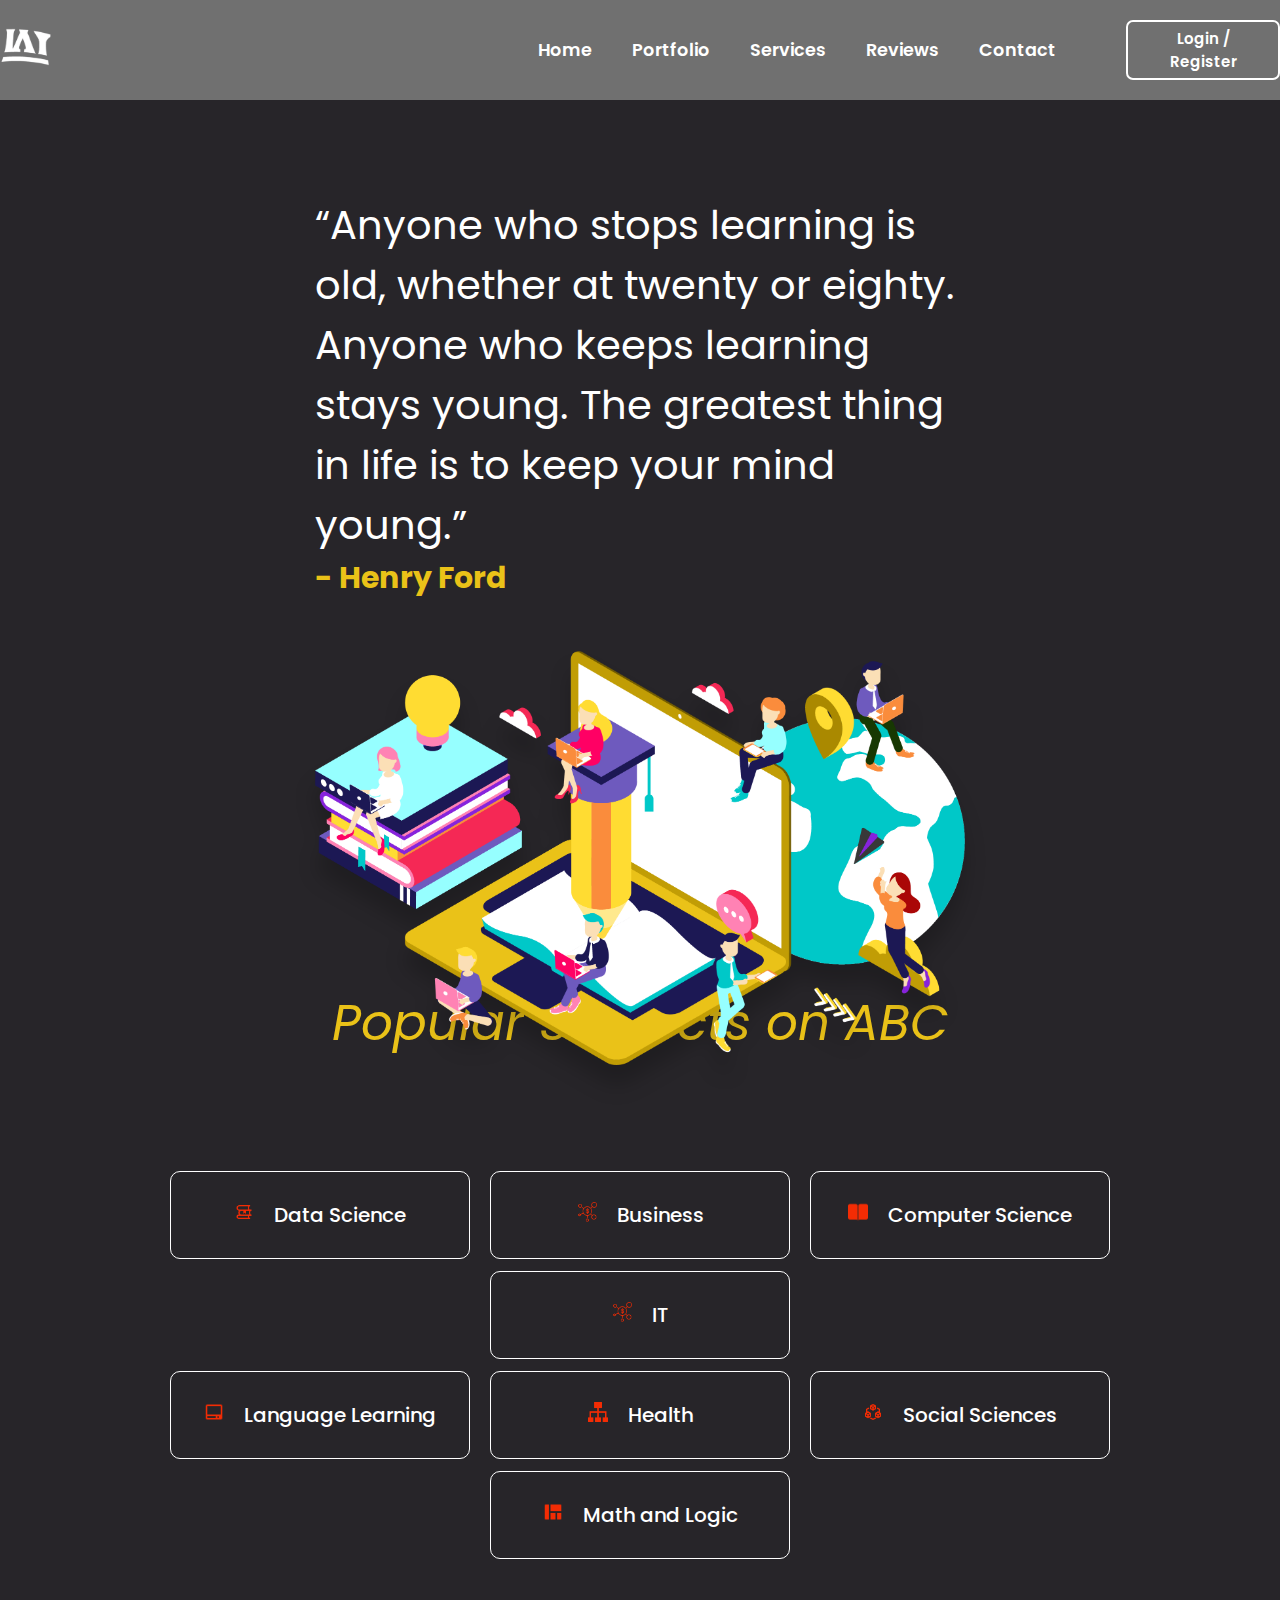
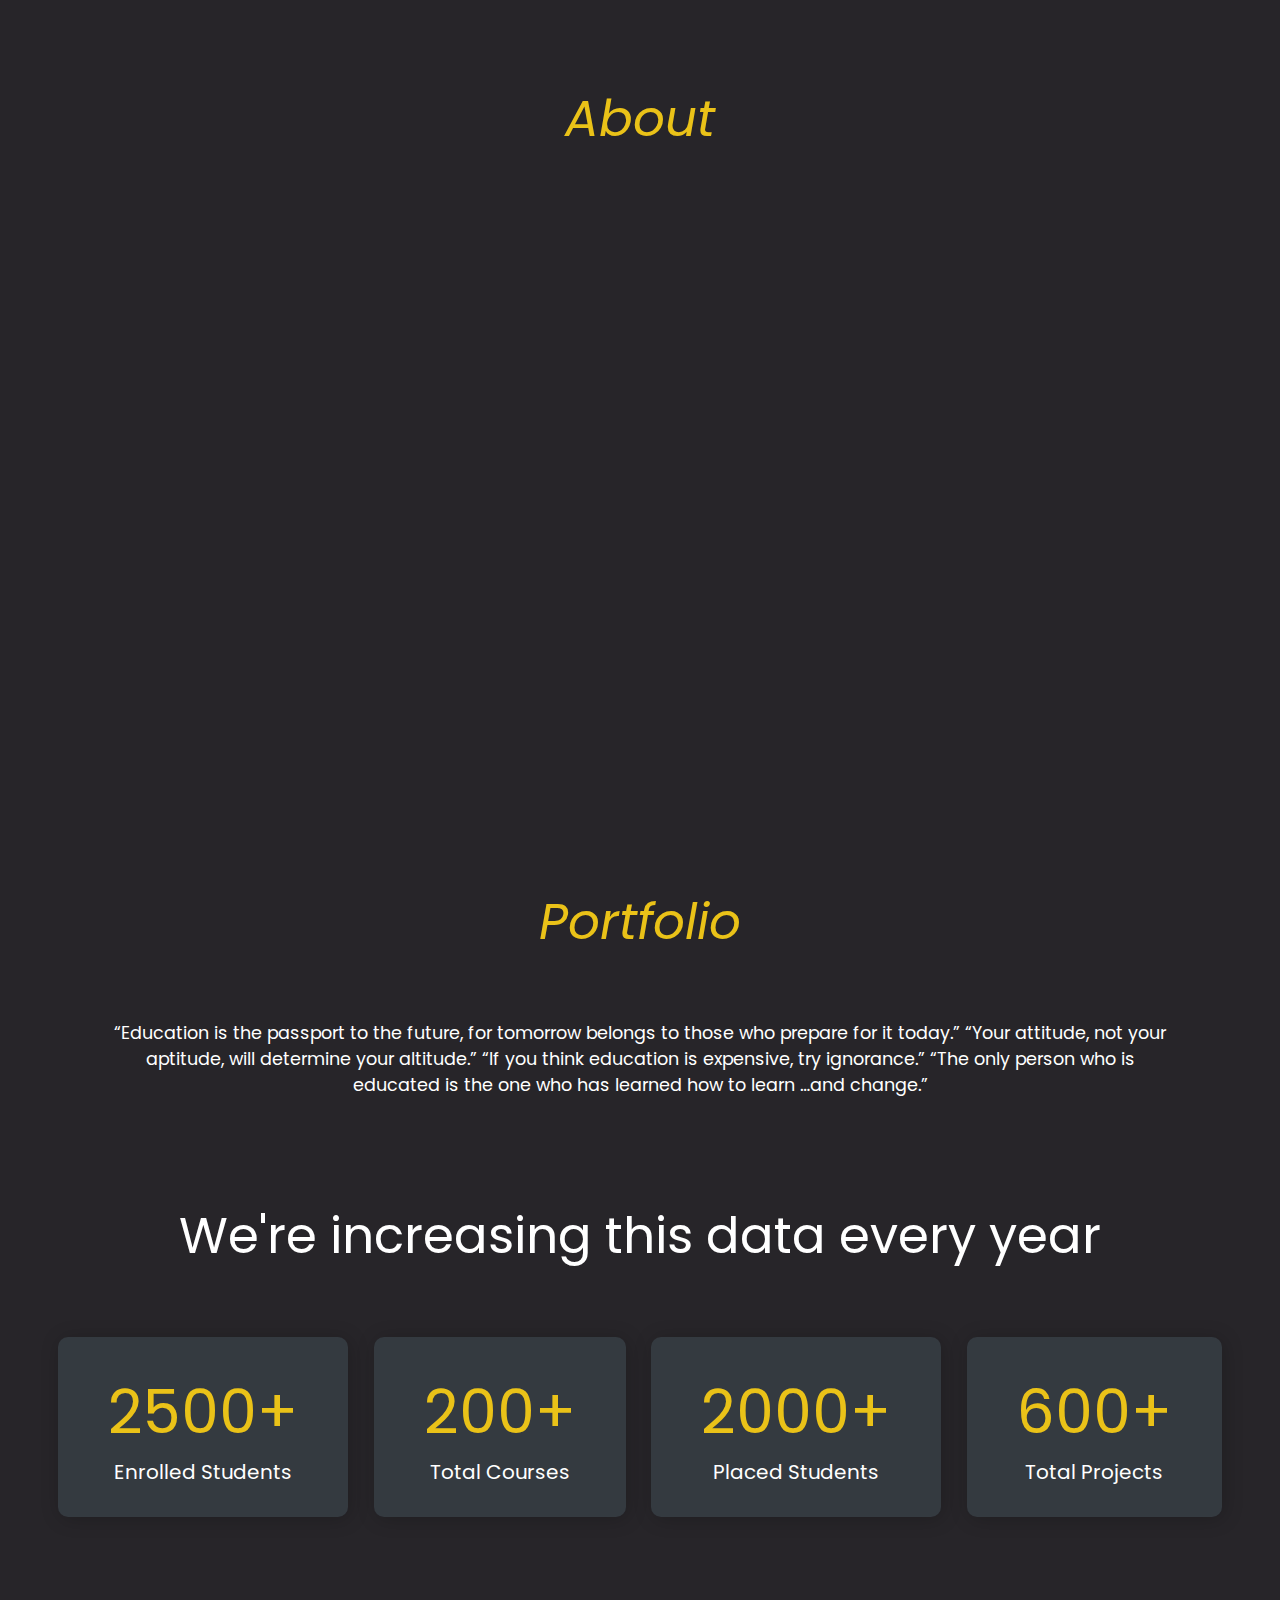
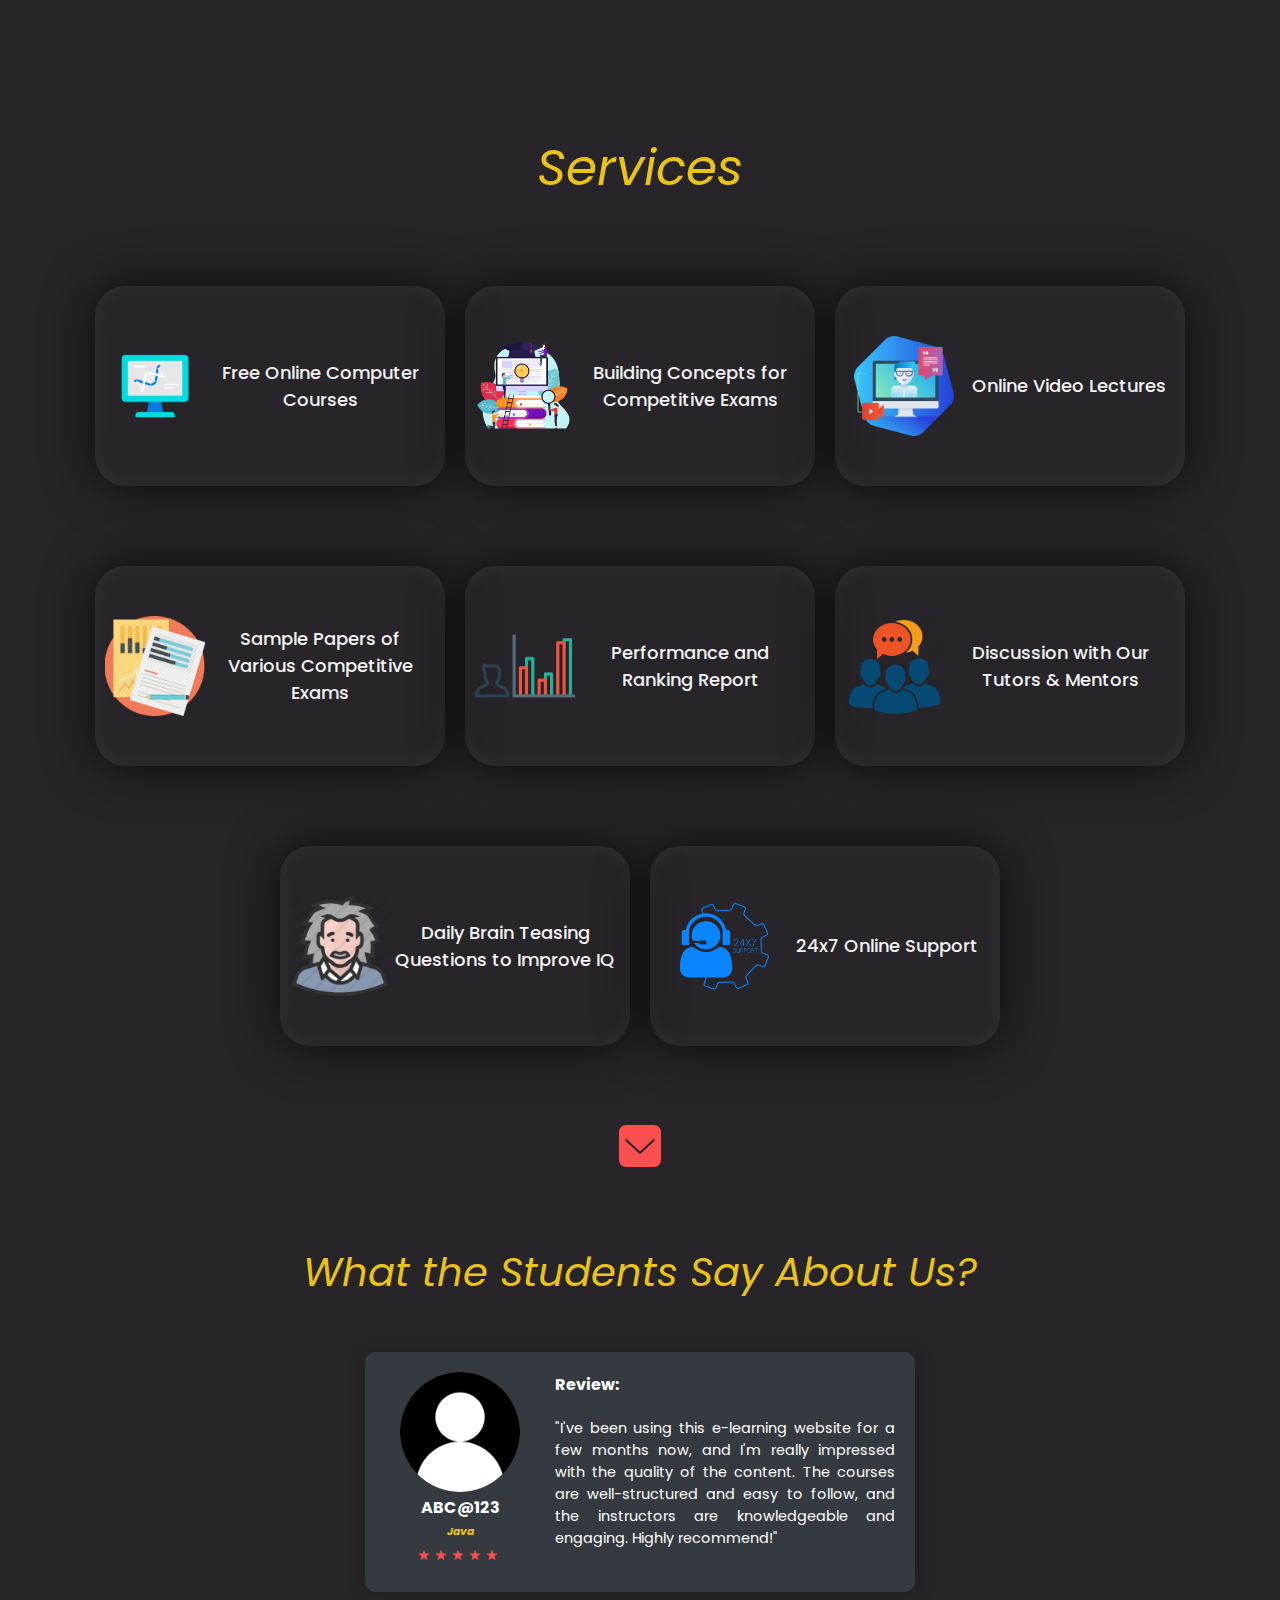
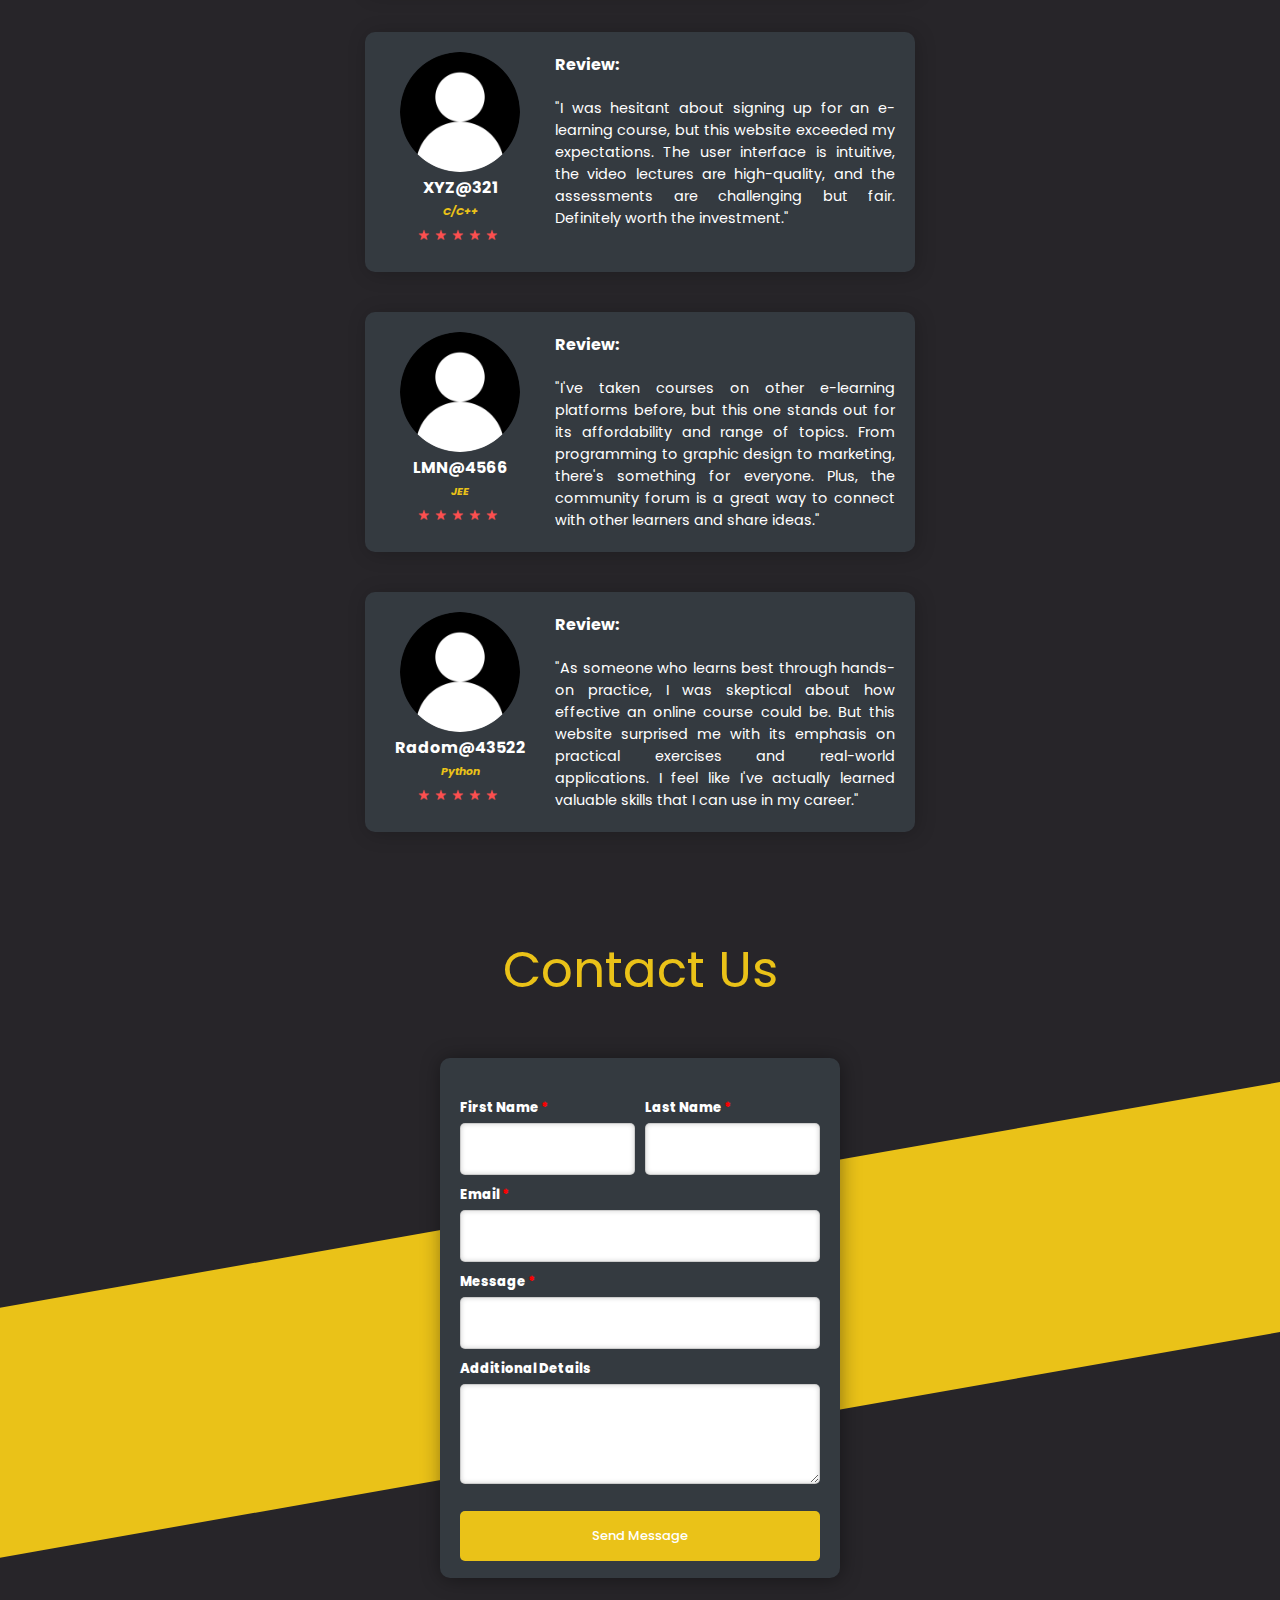
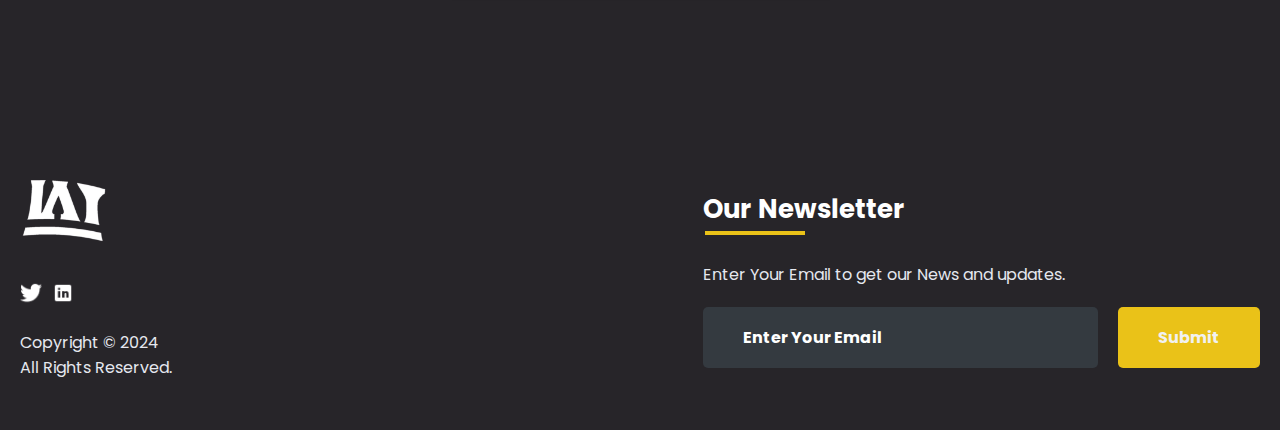
<file: E-learning website/index.html>
<!DOCTYPE html>
<html>
<head>
	<link rel="shortcut icon" type="png" href="images/extra/logo1.png">
	<meta charset="utf-8">
	<meta http-equiv="X-UA-Comaptible" content="IE=edge">
	<title>Mystro</title>
	<meta name="desciption">
	<meta name="viewport" content="width=device-width, initial-scale=1">
	<link rel="stylesheet" type="text/css" href="style.css">
	<script type="text/javascript" src="script.js"></script>
	<script src="https://code.jquery.com/jquery-3.2.1.js"></script>
</head>
<body>
<!-- Navigation Bar -->
	<header id="header">
		<nav>
			<a href="#">
				<div class="logo"><img src="images/icon/logo.png" style="height: 10%; width: 10%; margin-left: -90%;" alt="logo"></div>
			</a>
			<ul>
				<li><a href="#">Home</a></li>
				<li><a href="#portfolio_section">Portfolio</a></li>
				<li><a href="#services_section">Services</a></li>
				<li><a href="#review_section">Reviews</a></li>
				<li><a href="#contactus_section">Contact</a></li>
			</ul>
			<a class="get-started" href="login.html" style="font-weight: 600;">Login / Register</a>
		</nav>
		<div class="head-container">
			<div class="quote">
				<p>“Anyone who stops learning is old, whether at twenty or eighty. Anyone who keeps learning stays young. The greatest thing in life is to keep your mind young.”</p>
				<h5> - Henry Ford</h5>
			</div>
			<div class="svg-image">
				<img src="images/extra/svg1.jpg" alt="svg">
			</div>
		</div>
	</header>


<!-- Some Popular Subjects -->
	<div class="title">
		<span style="font-size: 50px; color: #eac218;"><i>Popular Subjects on ABC</i></span>
	</div>
	<br><br>
	<div class="course">
		<center><div class="cbox">
		<div class="det"><a href="#"><img src="images/courses/book.png">Data Science</a></div>
		<div class="det"><a href="#"><img src="images/courses/d1.png">Business</a></div>
		<div class="det"><a href="#"><img src="images/courses/paper.png">Computer Science</a></div>
		<div class="det"><a href="#"><img src="images/courses/d1.png">IT</a></div>
		</div></center>
		<div class="cbox">
		<div class="det"><a href="#"><img src="images/courses/computer.png">Language Learning</a></div>
		<div class="det"><a href="#"><img src="images/courses/data.png">Health</a></div>
		<div class="det"><a href="#"><img src="images/courses/algo.png">Social Sciences</a></div>
		<div class="det det-last"><a href="#"><img src="images/courses/projects.png">Math and Logic</a></div>
		</div>
	</div>

	
<!-- ABOUT -->
	<div class="diffSection" id="about_section">
		<center><p style="font-size: 50px; padding: 70px; color: #eac218; font-style: italic;">About</p></center>
		<div class="about-content">
				<div class="side-image">
					<img class="sideImage" src="images/extra/brainbooster.png" style="width: 626px; height: 550px; padding-right: 100px;">
				</div>

				<div class="side-text">
					<h2 style="color: #eac218;">A little bit about us:</h2>
					<p>Our e-learning website aims to provide learners with a convenient and flexible way to acquire knowledge and skills from the comfort of their own homes. Our courses are designed by subject matter experts and are delivered using state-of-the-art technology, including video lectures, interactive quizzes, and virtual classrooms.</p>
					<p>Whether you are a student, a working professional, or simply someone who wants to learn something new, our e-learning website offers a diverse range of courses that can help you achieve your goals. From coding and programming to business management and language courses, our website has something for everyone. Join our community of learners today and discover a world of knowledge at your fingertips!</p>
				</div>
		</div>
	</div>


<!-- PORTFOLIO -->
	<div class="diffSection" id="portfolio_section">
		<center><p style="font-size: 50px; padding: 100px; padding-bottom: 40px; color: #eac218; font-style: italic;">Portfolio</p></center>
		<div class="content">
			<p>
				“Education is the passport to the future, for tomorrow belongs to those who prepare for it today.” “Your attitude, not your aptitude, will determine your altitude.” “If you think education is expensive, try ignorance.” “The only person who is educated is the one who has learned how to learn …and change.”
			</p>
		</div>
	</div>
	<div class="extra">
		<p>We're increasing this data every year</p>
		<div class="smbox">
		<span><center><div class="data">2500+</div><div class="det">Enrolled Students</div></center></span>
		<span><center><div class="data">200+</div><div class="det">Total Courses</div></center></span>
		<span><center><div class="data">2000+</div><div class="det">Placed Students</div></center></span>
		<span><center><div class="data">600+</div><div class="det">Total Projects</div></center></span>
		</div>
	</div>


<!-- SERVICES -->
	<div class="service-swipe">
		<div class="diffSection" id="services_section">
		<center><p style="font-size: 50px; padding: 100px; padding-bottom: 40px; color: #eac218; font-style: italic;">Services</p></center>
		</div>
		<a href="#"><div class="s-card"><img src="images/icon/computer-courses.png"><p>Free Online Computer Courses</p></div></a>
		<a href="#"><div class="s-card"><img src="images/icon/e3.png"><p>Building Concepts for Competitive Exams</p></div></a>
		<a href="#"><div class="s-card"><img src="images/icon/online-tutorials.png"><p>Online Video Lectures</p></div></a>
		<a href="#"><div class="s-card"><img src="images/icon/papers.jpg"><p>Sample Papers of Various Competitive Exams</p></div></a>
		<a href="#"><div class="s-card"><img src="images/icon/p3.png"><p>Performance and Ranking Report</p></div></a>
		<a href="#contactus_section"><div class="s-card"><img src="images/icon/discussion.png"><p>Discussion with Our Tutors & Mentors</p></div></a>
		<a href="#"><div class="s-card"><img src="images/icon/q1.png"><p>Daily Brain Teasing Questions to Improve IQ</p></div></a>
		<a href="#contactus_section"><div class="s-card"><img src="images/icon/help.png"><p>24x7 Online Support</p></div></a>
	</div>

<!-- Reviews by Students -->
<div id="makeitfull">
	<a href="#review_section"><img src="images/icon/makeitfull.png"></a>
</div>
<div class="review">
	<div class="diffSection" id="review_section">
		<center><p style="font-size: 40px; padding: 100px; padding-bottom: 40px; color: #eac218; font-style: italic;">What the Students Say About Us?</p></center>
	</div>
	<div class="rev-container">
		<div class="rev-card">
			<div class="identity">
				<img src="images/creator/profile.png"><p>ABC@123</p>
				<h6>Java</h6>
				<div class="rating"><img src="images/icon/star.png"><img src="images/icon/star.png"><img src="images/icon/star.png"><img src="images/icon/star.png"><img src="images/icon/star.png"></div>
			</div>
			<div class="rev-cont">
				<p id="title">Review:</p>
				<p id="content">
					"I've been using this e-learning website for a few months now, and I'm really impressed with the quality of the content. The courses are well-structured and easy to follow, and the instructors are knowledgeable and engaging. Highly recommend!"
				</p>
			</div>
		</div>
		<div class="rev-card">
			<div class="identity">
				<img src="images/creator/profile.png"><p>XYZ@321</p>
				<h6>C/C++</h6>
				<div class="rating"><img src="images/icon/star.png"><img src="images/icon/star.png"><img src="images/icon/star.png"><img src="images/icon/star.png"><img src="images/icon/star.png"></div>
			</div>
			<div class="rev-cont">
				<p id="title">Review:</p>
				<p id="content">
					"I was hesitant about signing up for an e-learning course, but this website exceeded my expectations. The user interface is intuitive, the video lectures are high-quality, and the assessments are challenging but fair. Definitely worth the investment."
				</p>
			</div>
		</div>
		<div class="rev-card">
			<div class="identity">
				<img src="images/creator/profile.png"><p>LMN@4566</p>
				<h6>JEE</h6>
				<div class="rating"><img src="images/icon/star.png"><img src="images/icon/star.png"><img src="images/icon/star.png"><img src="images/icon/star.png"><img src="images/icon/star.png"></div>
			</div>
			<div class="rev-cont">
				<p id="title">Review:</p>
				<p id="content">
					"I've taken courses on other e-learning platforms before, but this one stands out for its affordability and range of topics. From programming to graphic design to marketing, there's something for everyone. Plus, the community forum is a great way to connect with other learners and share ideas."
				</p>
			</div>
		</div>
		<div class="rev-card">
			<div class="identity">
				<img src="images/creator/profile.png"><p>Radom@43522</p>
				<h6>Python</h6>
				<div class="rating"><img src="images/icon/star.png"><img src="images/icon/star.png"><img src="images/icon/star.png"><img src="images/icon/star.png"><img src="images/icon/star.png"></div>
			</div>
			<div class="rev-cont">
				<p id="title">Review:</p>
				<p id="content">
					"As someone who learns best through hands-on practice, I was skeptical about how effective an online course could be. But this website surprised me with its emphasis on practical exercises and real-world applications. I feel like I've actually learned valuable skills that I can use in my career."
				</p>
			</div>
		</div>
	</div>
</div>

<!-- CONTACT US -->
	<div class="diffSection" id="contactus_section">
		<center><p style="font-size: 50px; padding-bottom: 100px; padding-top: 50px; color: #eac218;">Contact Us</p></center>
		<div class="csec"></div>
		<div class="back-contact">
			<div class="cc">
			<form action="mailto:spandanmarathe95@gmail.com" method="post" enctype="text/plain">
				<label style="font-size: 13px;">First Name <span class="imp">*</span></label><label style="margin-left: 185px; font-size: 13px;">Last Name <span class="imp">*</span></label><br>
				<center>
				<input type="text" name="" style="margin-right: 10px; width: 175px" required="required"><input type="text" name="lname" style="width: 175px" required="required"><br>
				</center>
				<label style="font-size: 13px;">Email <span class="imp">*</span></label><br>
				<input type="email" name="mail" style="width: 100%" required="required"><br>
				<label style="font-size: 13px;">Message <span class="imp">*</span></label><br>
				<input type="text" name="message" style="width: 100%" required="required"><br>
				<label style="font-size: 13px;">Additional Details</label><br>
				<textarea name="addtional" rows="2" cols="4"></textarea><br>
				<button type="submit" id="csubmit" style="font-size: 13px;">Send Message</button>
			</form>
			</div>
		</div>
	</div>

<!-- FOOTER -->
	<footer>
		<div class="footer-container">
			<div class="left-col">
				<img src="images/icon/logo.png" style="width: 15%; height: 15%; padding-bottom: 5%;">
				<div class="logo"></div>
				<div class="social-media">
					<a href="https://twitter.com/MaratheSpandan"><img src="images/icon\tt.png"></a>
					<a href="https://www.linkedin.com/in/spandan-marathe-9b127b216"><img src="images/icon\linkedin.png"></a>
				</div><br><br>
				<p class="rights-text">Copyright © 2024 <br>All Rights Reserved.</p>
			</div>
			<div class="right-col">
				<h1 style="color: #fff">Our Newsletter</h1>
				<div class="border"></div><br>
				<p>Enter Your Email to get our News and updates.</p>
				<form class="newsletter-form">
					<input class="txtb" type="email" placeholder="Enter Your Email">
					<input class="btn" type="submit" value="Submit">
				</form>
			</div>
		</div>
	</footer>

</body>
</html>
</file>
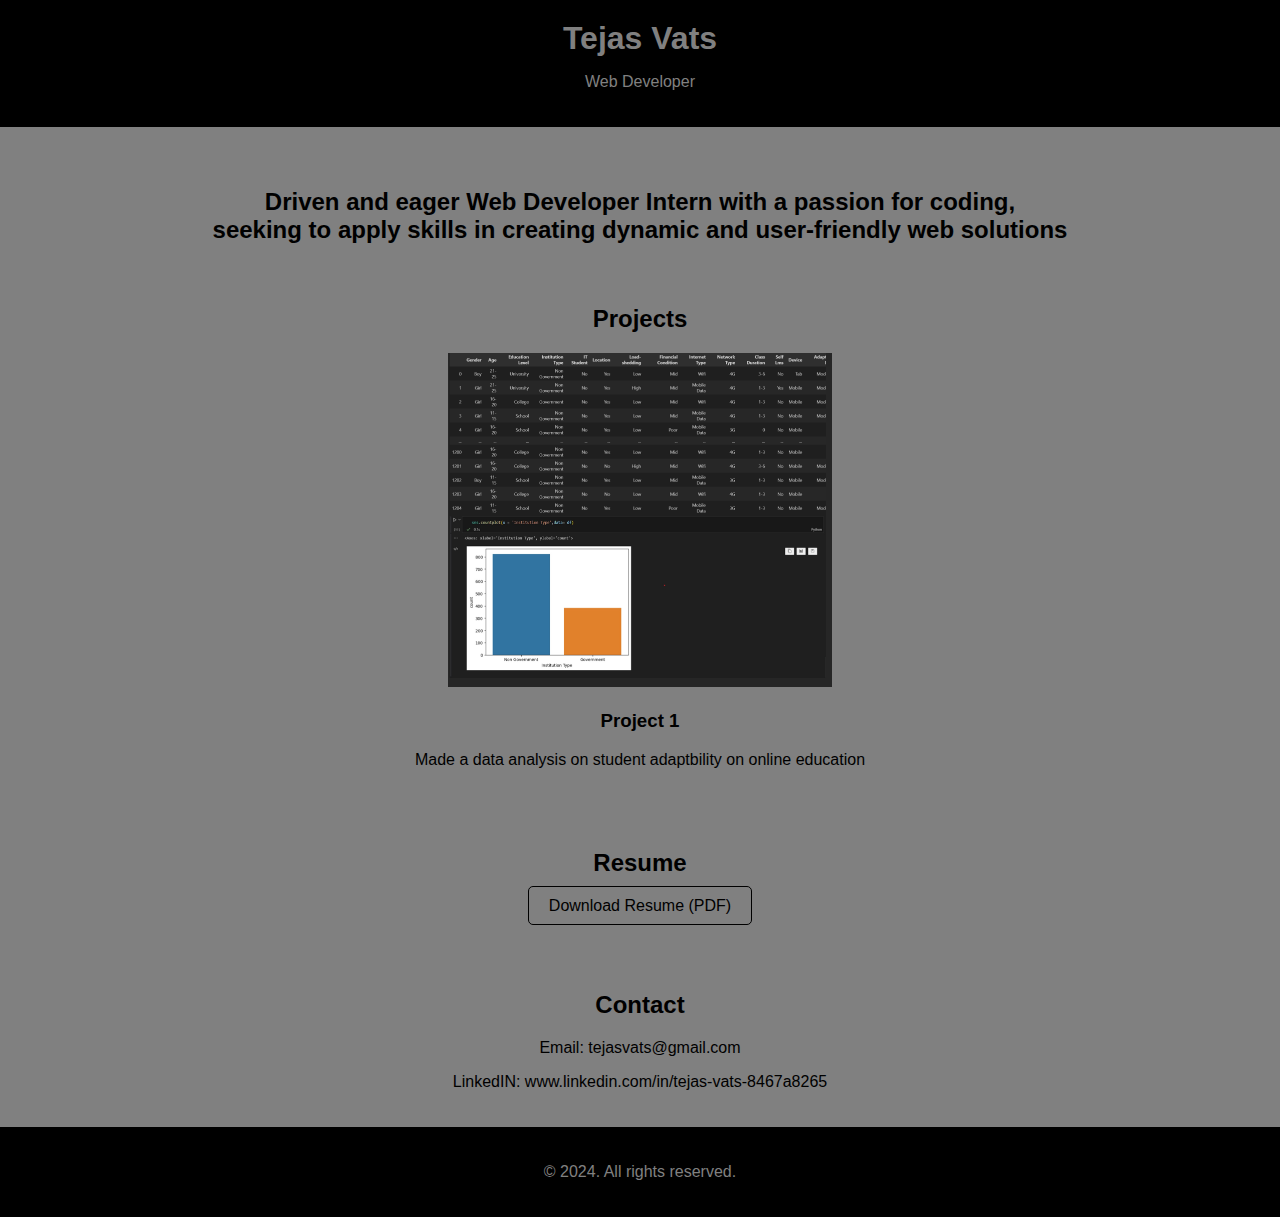
<file: Portfolio/Portfolio.html>
<!DOCTYPE html>
<html lang="en">
  <head>
    <meta charset="UTF-8" />
    <meta name="viewport" content="width=device-width, initial-scale=1.0" />
    <link rel="stylesheet" href="style.css" />
    <title>My Portfolio</title>
  </head>
  <body>
    <header>
      <h1>Tejas Vats</h1>
      <p>Web Developer </p>
    </header>

    <section id="about">
    </section>

    <section id="about1">
      <h2>
        Driven and eager Web Developer Intern with a passion for coding, <br> seeking to apply skills in creating dynamic and user-friendly web solutions      </h2>
    </section>

    <section id="projects">
      <h2>Projects</h2>
      <div class="project">
        <img src="Screenshot 2024-05-09 230854.png" alt="Project" />
        <h3>Project 1</h3>
        <p>Made a data analysis on student adaptbility on online education</p>
      </div>
      
      </div>
    </section>
    <section id="resume">
      <h2>Resume</h2>
      <p><a href="Tejas_Resume.pdf" download> Download Resume (PDF)</a></p>
    </section>
    <section id="contact">
      <h2>Contact</h2>
      <p>Email: tejasvats@gmail.com</p>
      <p>LinkedIN: www.linkedin.com/in/tejas-vats-8467a8265</p>
    </section>
    <footer>
      <p>&copy; 2024. All rights reserved.</p>
    </footer>
  </body>
</html>
</file>
<file: E-learning website/style.css>
@import url('https://fonts.googleapis.com/css?family=Montserrat:500&display=swap');
@import url('https://fonts.googleapis.com/css?family=Dancing+Script&display=swap');
@import url('https://fonts.googleapis.com/css?family=Open+Sans&display=swap');

@import url('https://fonts.googleapis.com/css2?family=Poppins:wght@500&display=swap');

* {
	box-sizing: border-box;
	margin: 0;
	padding: 0;
	font-family: 'Poppins', sans-serif; 
}

html {
	scroll-behavior: smooth;
}
body {
	background: #272529;
	font-family: 'Poppins', sans-serif; 
}

header {
	height: 90vh;
	background: #272529;
}
.black {
	box-shadow: 0 2px 10px rgba(0, 0, 0, 0.5);
}
nav {
	padding-top: 20px;
	padding-bottom: 20px;
	top: 0;
	position: fixed;
	display: flex;
	width: 100%;
	z-index: 1000;
	background: #707070;
	justify-content: space-around;
	transition: 1.5s;
	align-items: center;
}
nav ul {
	display: flex;
	align-items: center;
}
nav ul li {
	list-style: none;
	margin: 5px 10px;
}
nav ul li a {
	padding: 2px 10px;
	color: #fff;
	cursor: pointer;
	transition: .5s;
	text-decoration: none;
	font-size: 1.1em;
	font-weight: 600;
}
nav ul li a:hover {
	color: #fff;
	border-radius: 7px;
	background: #eac218;
}
.get-started {
	margin-left: 50px;
	padding: 5px 20px;
	border: 2px solid #fff;
	border-radius: 7px;
	text-decoration: none;
	transition: .5s;
	background-color: transparent;
	color: #fff;
}
.get-started:hover {
	color: #272529;
	background: #eac218;
	border: 2px solid #eac218;
}
.logo img{
	width: 120px;
	cursor: pointer;
	transition: all 1s;
}

a, button {
	float: left;
	font-family: 'Poppins', sans-serif; 
	font-weight: 500;
	font-size: 15px;
	color: #2E3D49;
	display: block;
	text-decoration: none;
	text-align: center;
}
.head-container {
	margin-top: 245px;
	display: flex;
	flex-wrap: wrap;
	align-items: center;
	justify-content: space-around;
}
.quote {
	width: 650px;
	transform: translateY(-50px);
}

.quote p {
	font-size: 40px;
	color: #fff;
}

.quote h5 {
	font-size: 30px;
	color: #eac218;
}
.quote img {
	width: 45px;
	cursor: pointer;
	filter: drop-shadow(0 0 10px #0002);
}
.quote span a{
	margin-left: 10px;
	font-size: 20px;
	font-weight: 900;
	color: rgba(0, 0, 0, 0.8);
	cursor: pointer;
}
.svg-image img{
	width: 650px;
	filter: drop-shadow(0 20px 10px rgba(0,0,0,0.2));
}

/* SIDE MENU */
.menu {
	cursor: pointer;
	width: 25px;
	display: none;
}

/*Common things in all sections*/
#about_section, #portfolio_section, #team_section, #services_section, #contactus_section {
	font-family: 'Poppins', sans-serif; 
	color: #2E3D49;
	position: relative;
}
.diffSection {
	width: 100%;
	justify-content: center;
	align-items: center;
}
.diffSection .content {
	margin: 10px;
	text-align: center;
	padding: 10px 100px;
	font-size: 1.1em;
	color: #fff;
	padding-bottom: 60px;
}

/*PORTFOLIO*/
.extra {
	width: 100%;
	background: transparent;
}
.extra p {
	padding: 30px;
	padding-bottom: 150px;
	font-size: 50px;
	text-align: center;
	color: #fff;
	background-image: linear-gradient(rgba(0,0,0,0),rgba(0,0,0,0.7)),url("images/extra/back4.jpg");
	background-size: cover;
	background-attachment: fixed;
	z-index: -9;
}
.smbox {
	display: flex;
	flex-wrap: wrap;
	transform: translateY(-100px);
	justify-content: center;
}
.smbox span {
	margin: 1%;
	background: #343A40;
	box-shadow: 2px 2px 20px rgba(0,0,0,0.2);
	border-radius: 10px;
	padding: 30px 50px;
	cursor: pointer;
}
.smbox span:hover {
	transform: scale(1.3);
	transition: .5s ease;
}
.smbox .data {
	font-size: 60px;
	color: #eac218;	
}
.smbox .det {
	font-size: 20px;
	color: #fff;
}

.course {
	display: flex;
	flex-wrap: wrap;
	justify-content: center;
	align-items: center;
	background-image: linear-gradient(rgba(0, 0, 0, 0),rgba(0,0,0,0.7)),url("images/extra/learning2.jpg");
	background-size: cover;
	background-attachment: fixed;
	padding: 50px;
}

/*Title*/
.title {
	margin-top: -70px; 
	font-family: 'Poppins', sans-serif; 
	font-size: 30px;
	text-align: center;
	color: #fff;
}

/*ABOUT*/
.about-content {
	width: 100%;
	position: relative;
	justify-content: center;
	flex-wrap: wrap;
	display: flex;
	align-items: center;
}
.about-content .side-text {
	width: 550px;
	padding: 50px 40px;
	background: #2e2e2e;
	color: #fff;
	box-shadow: 2px 0 100px rgba(0,0,0,0.3);
	border-radius: 5px;
	text-align: justify;
	line-height: 22px;
	opacity: 0;
	transform: translateX(-100px);
	transition: 1s ease-in-out;
}
.about-content .side-text-appear {
	opacity: 1;
	transform: translateX(0px);
}
.about-content .side-text h2 {
	padding: 10px;
}
.about-content .side-text p {
	padding: 10px;
}
.about-content .side-image img {
	width: 90%;
	border-radius: 5px;
}
.sideImage {
	transform: translateX(100px);
	opacity: 0;
	transition: .8s ease-in-out;
}
.sideImage-appear {
	opacity: 1;
	transform: translateX(0px);
}

/*POPULAR SUBJECTS*/
.cbox {
	position: relative;
	width: 100%;
	display: inline-flex;
	flex-wrap: wrap;
	justify-content: center;
}
.cbox .det {
	width: 300px;
	height: 80px;
	margin: 10px;
	background: transparent;
	cursor: pointer;
}
.cbox .det a{
	justify-content: space-around;
	width: 300px;
	padding: 28px;
	border-radius: 10px;
	border: 1px solid #fff;
	font-size: 20px;
	color: #fff;
	text-decoration: none;
	transition: .5s;
}
.cbox .det a:hover {
	background: #fff;
	color: #272529;
}
.cbox .det a:hover img{
	filter: brightness(0);
}
.cbox img {
	width: 20px;
	margin-right: 20px;
}

/*TEAM SECTION*/
.totalcard {
	width: 100%;
	display: flex;
	flex-wrap: wrap;
	align-items: center;
	justify-content: center;
	margin-bottom: 50px;
}
.totalcard .card {
	margin: 50px;
	width: 300px;
	border-radius: 10px;
	background: #fff;
}
.totalcard .card{
	box-shadow: inset 0 0 10px rgba(0,0,0,0.4),
					0 0 10px rgba(0,0,0,0.3);
}
.card:nth-child(1){
	border-top: 5px solid green;
}
.card:nth-child(2){
	border-top: 5px solid blue;
}
.card:nth-child(1):hover {
	box-shadow: inset 0px 0px 10px rgba(0,255,0,0.5),
				1px 1px 30px rgba(0,255,0,0.5);
}
.card:nth-child(2):hover {
	box-shadow: inset 0px 0px 10px rgba(0,0,255,0.5),
				1px 1px 30px rgba(0,0,255,0.5);
}
.totalcard .card img {
	width: 100px;
	height: 100px;
	margin-top: 5px;
	cursor: pointer;
	border-radius: 50px;
	transition-duration: .8s;
}
.totalcard .card img:hover {
	transform: scale(3.5);
	border-radius: 0;
	box-shadow: 0 0 20px rgba(0,0,0,0.5);
}
#detail p{
	font-size: 15px;
	line-height: 25px;
	font-variant: small-caps;
	text-align: center;
	margin: 25px;
	margin-bottom: 0px;
	margin-top: 0px;
}
#detail button {
	outline: none;
	border-radius: 10px;
	border-style: none;
	border: 1px solid black;
	padding: 9px 25px;
	cursor: pointer;
	transition-duration: .4s;
}
#detail a {
	bottom: 80px;
	text-decoration: none;
	margin-bottom: 30px;
	margin-top: 20px;
	margin-left: 90px;
	align-self: center;
}

.card-title {
	font-size: 17px;
	color: #343A40;
	padding: 20px;
	font-weight: 700;
}

/*Service Section*/
/*Service Section*/
.service-swipe {
	display: flex;
	flex-wrap: wrap;
	justify-content: center;
	align-items: center;
	background-image: linear-gradient(rgba(0, 0, 0, 0),rgba(0,0,0,0.7)),url("images/extra/back3.jpg");
	background-size: cover;
	background-attachment: fixed;
}
.service-swipe .s-card img {
	width: 100px;
}
.service-swipe a {
	padding: 0;
	margin: 40px 10px;
}
.service-swipe .s-card {
	display: flex;
	justify-content: space-around;
	padding: 10px;
	align-items: center;
	text-align: center;
	width: 350px;
	height: 200px;
	box-shadow: inset 0 0 20px rgba(255,255,255,0.05),
					0 0 50px rgba(0,0,0,0.8);
	border-radius: 30px;
	cursor: pointer;
	transition: .5s;
}
.service-swipe .s-card p {
	color: #f2f2f2;
	font-size: 1.2em;
	font-family: 'Poppins', sans-serif; 
	transition: .5s;
}
.service-swipe .s-card:hover {
	box-shadow: 0 0 50px rgba(255,255,255,0.8);
}

/*Contact Us Section*/
.csec {
	background:#eac218;
	background-attachment: fixed; 
	position: absolute;
	width: 100%;
	height: 250px;
	top: 200px;
	content: '';
	transform-origin: top right;
	transform: skewY(-10deg);
	z-index: -1;
}
.back-contact {
	margin-top: 0px;
	transform: translateY(-50px);
	display: flex;
	align-items: center;
	justify-content: space-around;
	padding-bottom: 100px;
}
.cc {
	width: 400px;
	height: 520px;
	border-radius: 10px;
	justify-content: center;
	box-shadow: 1px 1px 20px rgba(0,0,0,0.4);
	background: #343A40;
}
.cc form {
	margin: 5%;
	margin-top: 40px;
	width: 90%;
	height: 90%;
}
.cc form label {
	position: absolute;
	color: #fff;
	font-size: 10px;
	font-weight: 800;
}
.cc form input {
	padding: 15px;
	margin-bottom: 10px;
	border-radius: 5px;
	box-shadow: inset 0 0 5px lightgray;
	border: 1px solid rgba(0,0,0,0.2);
	outline: none;
	color: #2E3D49;
	font-weight: 600;
}
.imp {
	color: red;
}
form textarea {
	width: 100%;
	height: 100px;
	box-shadow: inset 0 0 5px lightgray;
	border: 1px solid rgba(0,0,0,0.2);
	border-radius: 5px;
	outline: none;
	color: #2E3D49;
	font-weight: 600;
	padding: 15px;
}
#csubmit {
	margin-top: 20px; 
	background: #eac218;
	border-radius: 5px;
	border-style: none;
	outline: none;
	width: 100%;
	padding: 15px 25px;
	color: #fff;
	font-size: 13px;
	cursor: pointer;
}

/*REVIEW SECTION*/
#makeitfull {
	display: flex;
	justify-content: center;
	transform: translateY(35px);
}
#makeitfull img {
	width: 50px;
}
.review {
	background: #272529;
	width: 100%;
}
.rev-container {
	padding: 10px 10%;
	display: flex;
	flex-wrap: wrap;
	justify-content: space-around;
}
.rev-container .rev-card {
	/*overflow: hidden;*/
	width: 550px;
	height: 240px;
	margin-bottom: 40px;
	background: #343A40;
	display: flex;
	padding: 10px;
	box-shadow: 2px 2px 20px rgba(0,0,0,0.2);
	border-radius: 10px;
	transition: .5s;
	cursor: pointer;
}

.rev-container .rev-card h6 {
	color: #eac218;
	font-style: italic;
}

.rev-card:hover {
	box-shadow: 5px 5px 5px 5px #807f7f;
}
.identity {
	display: flex;
	flex-wrap: wrap;
	justify-content: center;
	padding: 10px;
}
.identity img {
	width: 120px;
	height: 120px;
	border-radius: 50%;
	cursor: pointer;
}
.identity p {
	width: 150px;
	font-weight: bold;
	color: #fff;
	text-align: center;
}
.identity h6 {
	width: 150px;
	text-align: center;
}
.identity .rating img {
	width: 12px;
	height: 12px;
	margin-right: 5px;
}
.rev-cont {
	overflow: hidden;
}
.rev-cont #title {
	padding: 10px;
	color: #fff;
	font-weight: bold;
}
.rev-cont #content {
	padding: 10px;
	font-size: .9em;
	color: #fff;
	line-height: 22px;
	text-align: justify;
}


/*FEEDBACK*/
.title2 {
	position: relative;
	margin-top: 150px;
	margin-left: 100px;
}
.title2 span{
	font-weight: 700;
	font-family: 'Poppins', sans-serif; 
	font-size: 30px;
	color: #fff;
}
.title2 .shortdesc2 {
	padding: 10px;
	font-family: 'Poppins', sans-serif; 
	font-size: 15px;
	color: #fff;
	margin-bottom: 10px;
}

/*FOOTER*/
footer {
	color: #E5E8EF;
	background: linear-gradient(rgba(0,0,0,0),rgba(0,0,0,0.7)),url('https://github.com/LIGHTNING86/E_Learning_Wesbite/blob/main/images/extra/world.jpg');
	background-attachment: fixed;
	background-size: cover;
	padding: 50px 0; 
}
footer .footer-container {
	max-width: 1300px;
	margin: auto;
	padding: 0 20px;
	display: flex;
	justify-content: space-between;
	align-items: center;
	flex-wrap: wrap-reverse;
}
footer .social-media img{
	width: 22px;
}
footer .logo {
	width: 180px;
	color: #fff;
}
footer .social-media a{
	margin-right: 10px;
	font-size: 22px;
	text-decoration: none;
}
footer .right-col h1{
	font-size: 26px;
}
footer .border{
	width: 100px;
	height: 4px;
	background: #eac218;
	margin: 2px;
}
footer .newsletter-form {
	display: flex;
	justify-content: center;
	align-items: center;
	flex-wrap: wrap;
}
footer input::placeholder {
  color: white !important;
}
footer .txtb {
	flex: 1;
	padding: 18px 40px;
	font-size: 16px;
	background: #343A40;
	border: none;
	font-weight: 700;
	outline: none;
	border-radius: 5px;
	min-width: 260px;
	margin-top: 20px;
	color: white;
}
footer .btn {
	margin-top: 20px;
	padding: 18px 40px;
	font-size: 16px;
	color: #f1f1f1;
	background: #eac218;
	border: none;
	font-weight: 700;
	outline: none;
	border-radius: 5px;
	margin-left: 20px;
	cursor: pointer;
	transition: opacity .3s linear;	
}
footer .btn:hover {
	opacity: .7;
}

/*PROPERTIES FOR MAKING WEBSITE RESPONSIVE*/
@media screen and (max-width: 960px) {
	.footer-container {
		max-width: 600px;
	}
	.right-col {
		width: 100%;
		margin-bottom: 60px;
	}
	.left-col {
		width: 100%;
		text-align: center;
	}
	.social-media {
		display: flex;
		justify-content: center;
	}
	.logo {
		transition: 1s;
		margin-left: 30%;
	}
	nav ul, .srch, .get-started{
		display: none;
	}
	.menu {
		display: block;
	}
	nav {
		padding-bottom: 20px;
		border-bottom: 1px solid #0005;
	}
	.quote p {
		justify-content: center;
		text-align: center;
	}
	.quote p {
		font-size: 20px;
	}
	.service-container .right-side img {
		width: 90%;
	}
	.title {
		margin-top: 0px;
	}
	
}
@media screen and (max-width: 700px) {
	footer .btn{
		margin: 0;
		width: 100%;
		margin-top: 20px;
	}
	.svg-image img {
		width: 90%;
		margin: 20px;
		/* align-self: center; */
	}
}

@media screen and (max-width: 1000px) {	
	.feedbox form input, .feedbox form .fname{
		width: 100%;
	}
}
</file>
<file: Portfolio/style.css>
body {
    font-family: Arial, sans-serif;
    margin: 0;
    background-color: grey;
    padding: 0;
}

header {
    background-color: black;
    color: grey;
    text-align: center;
    padding: 20px 0;
}

header h1 {
    margin: 0;
}

#about1 {
    text-align: center;
    padding: 1px 0;
}

#about {
    text-align: center;
    padding: 20px 0;
}

#about img {
    width: 50px;
    border-radius: 30%;
}

#skills {
    text-align: left;
    padding: 10px 0;
}

#skills ul {
    list-style: none;
}

#projects {
    text-align: center;
    padding: 20px 0;
}

.project {
    margin-bottom: 20px;
}

.project img {
    max-width: 30%;
    border-radius: 50x;
}

#resume,
#contact {
    text-align: center;
    padding: 20px 0;
}

#resume a {
    text-decoration: none;
    color: black;
    border: 1px solid black;
    padding: 10px 20px;
    border-radius: 5px;
}

footer {
    background-color: black;
    color: grey;
    text-align: center;
    padding: 20px 0;
}
</file>
